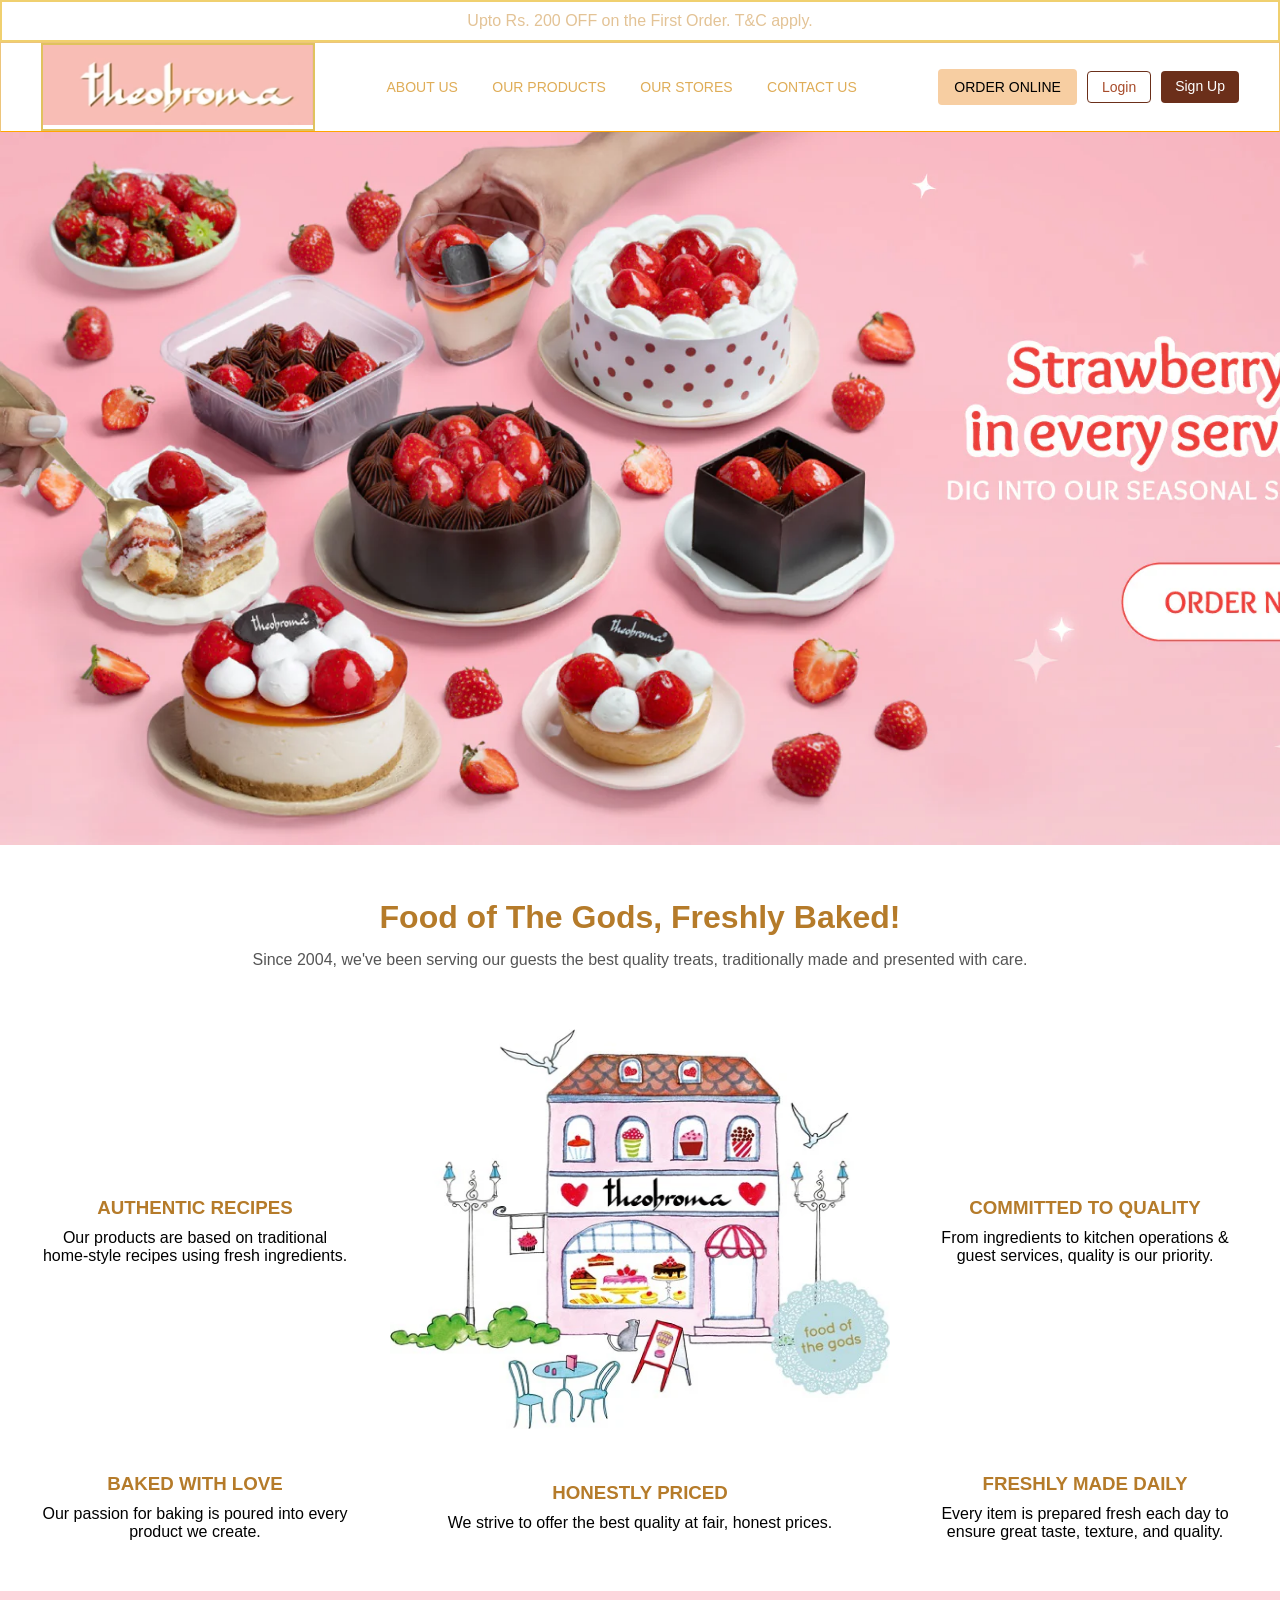
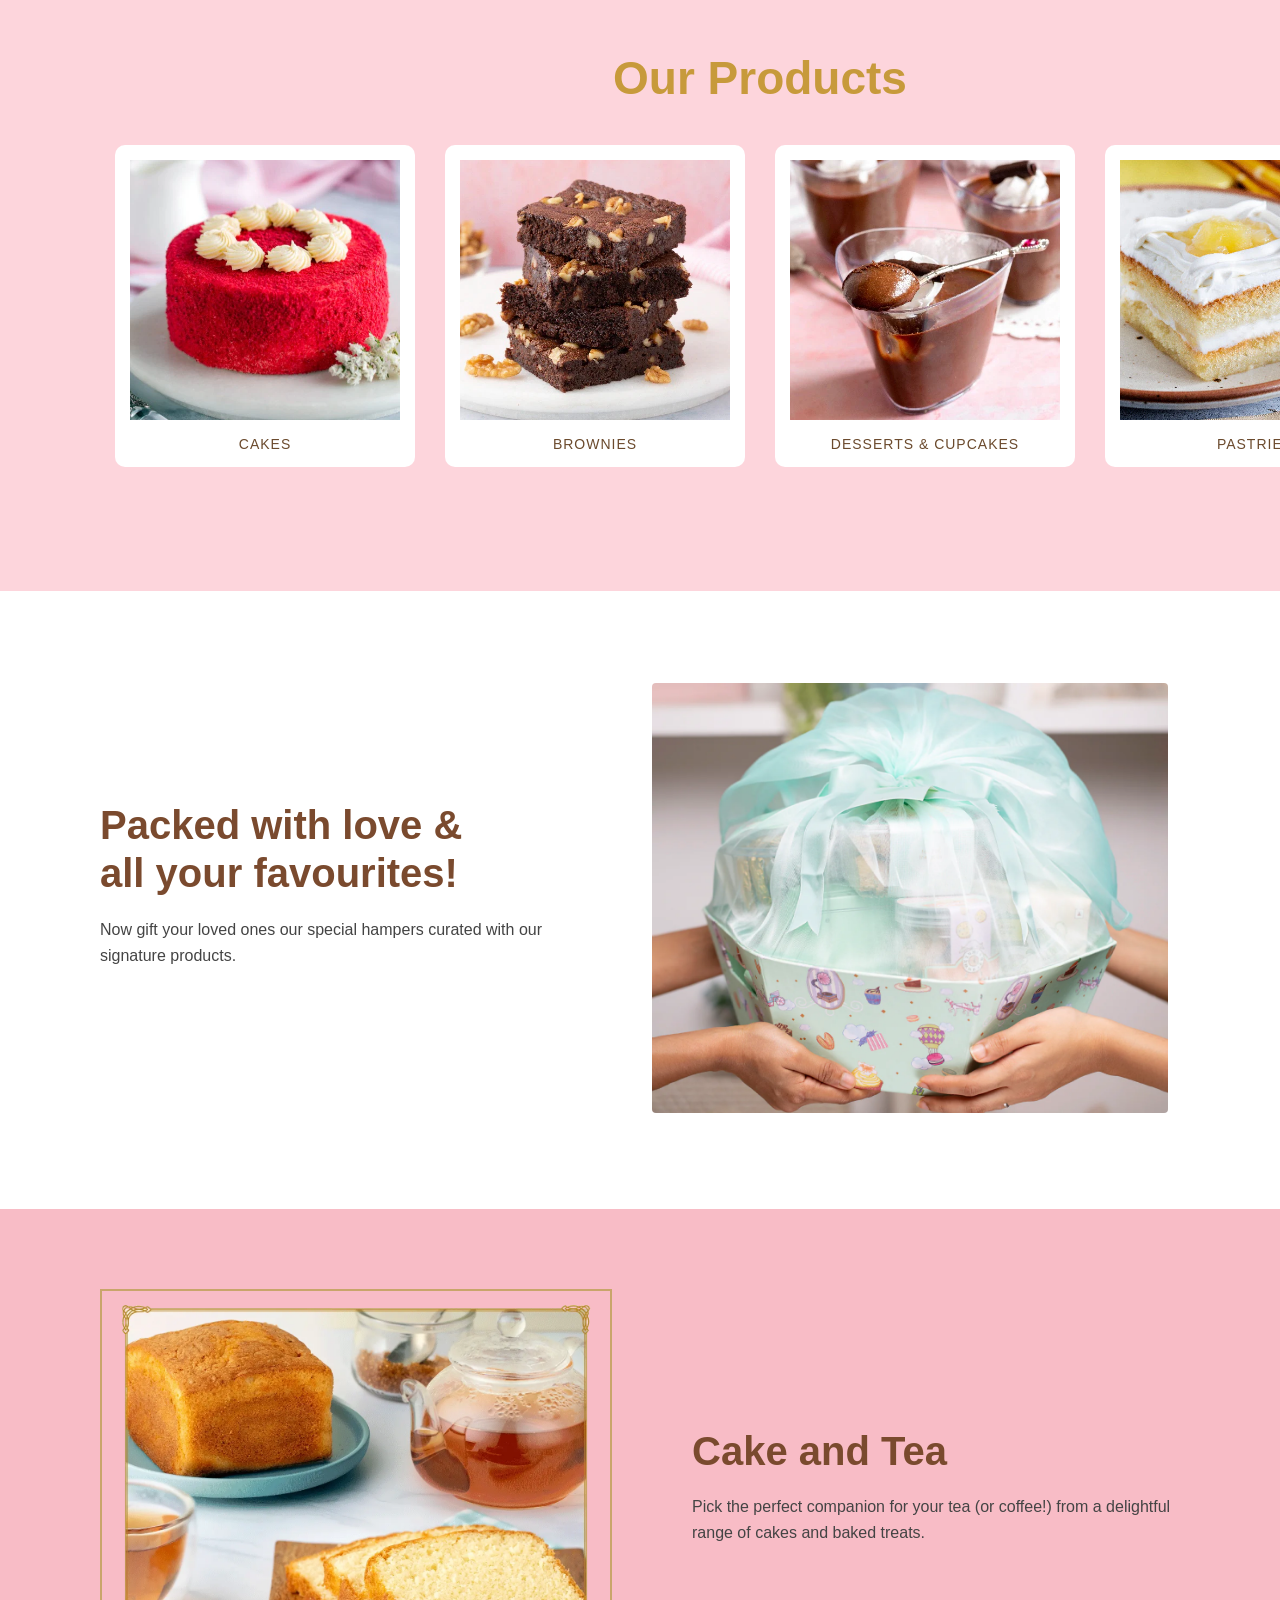
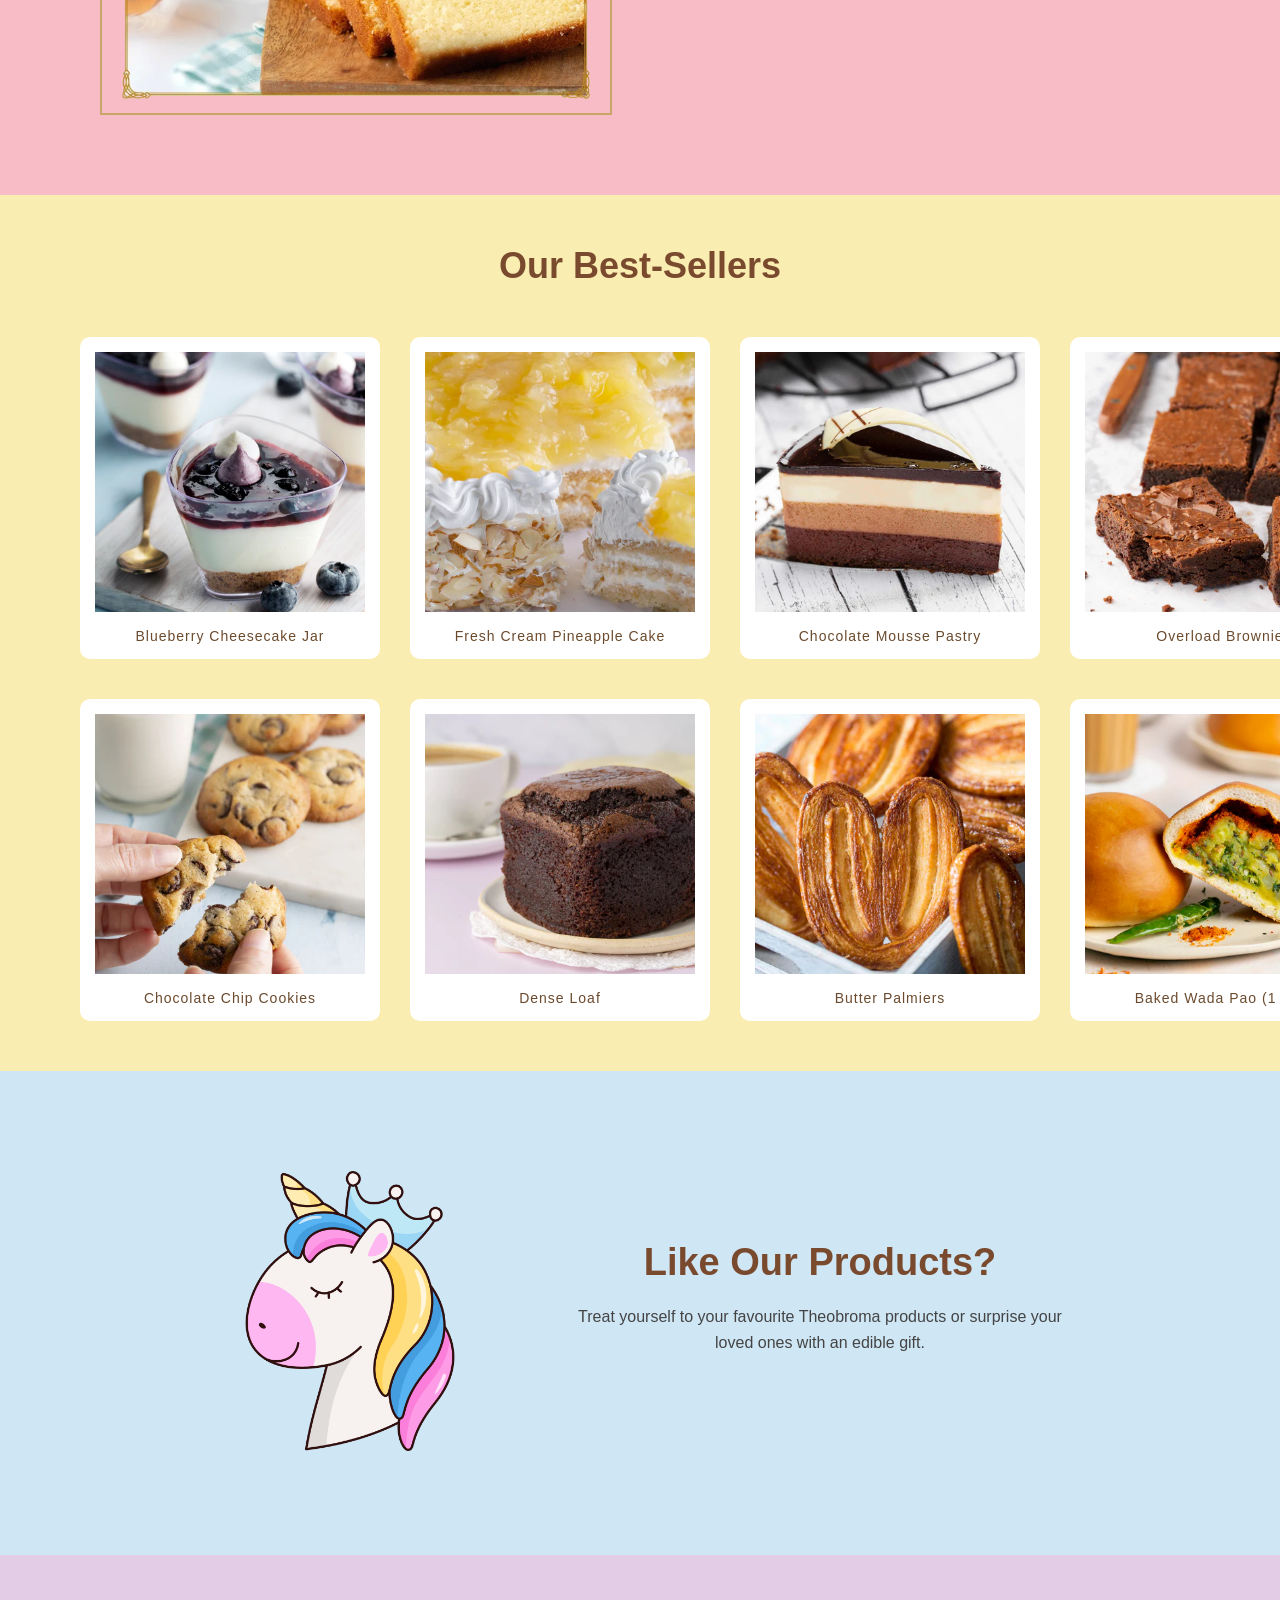
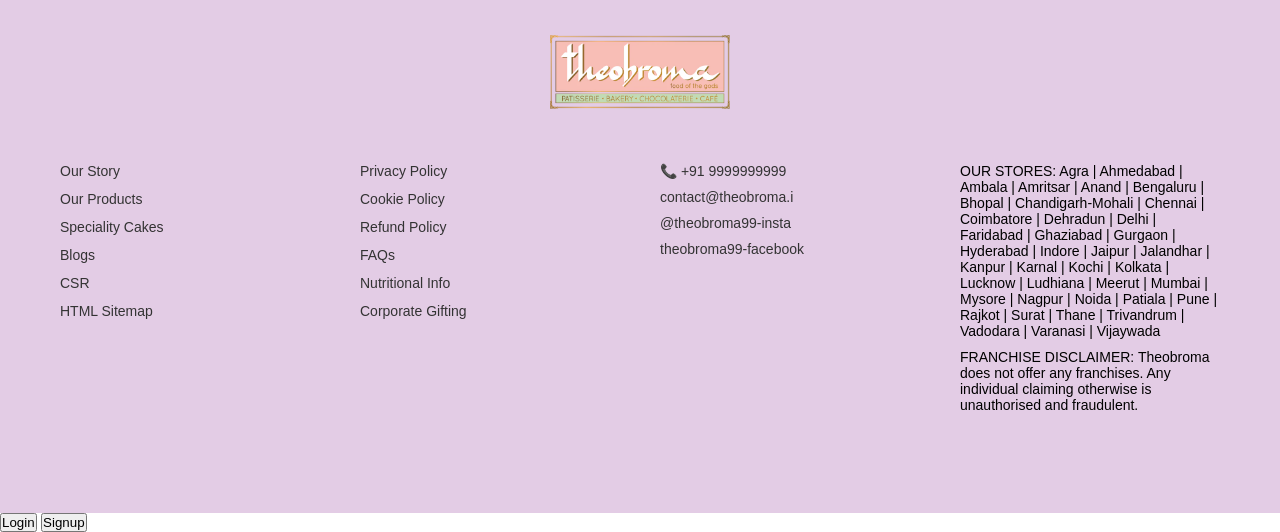
<file: index.html>
<!DOCTYPE html>

<html lang="en">

<head>
    <meta charset="UTF-8">
    <title>Theobroma Clone</title>
    <link rel="stylesheet" href="css/style.css">
    <meta name="viewport" content="width=device-width, initial-scale=1.0">
</head>

<body>


    <div class="top-bar">
        Upto Rs. 200 OFF on the First Order. T&C apply.
    </div>

    <header class="navbar">
        <div class="logo">
            <img src="images/theologo.avif">
        </div>

        <nav>
            <a href="#aboutSection">ABOUT US</a>
            <a href="#myproducts">OUR PRODUCTS</a>
            <a href="#footersection">OUR STORES</a>
            <a href="#footersection">CONTACT US</a>
        </nav>

        <!-- Right side buttons -->
        <div class="nav-actions">
            <button id="orderOnlineBtn">ORDER ONLINE</button>

            <div class="auth-buttons">
                <a href="../html/login.html" class="login-btn">Login</a>
                <a href="../html/signup.html" class="signup-btn">Sign Up</a>
            </div>
        </div>
    </header>


    <section class="main-image">
        <img src="images/pink.jpg" alt="Theobroma Main Banner" width="1521px">
    </section>

    <section id="aboutSection" class="about hidden">

        <h2>Food of The Gods, Freshly Baked!</h2>
        <p class="subtitle">
            Since 2004, we've been serving our guests the best quality treats,
            traditionally made and presented with care.
        </p>

        <div class="about-grid">

            <div class="about-item1">
                <h3>AUTHENTIC RECIPES</h3>
                <p>Our products are based on traditional home-style recipes using fresh ingredients.</p>
            </div>


            <div class="about-image">
                <img src="images/home.jpg" width="945px" height="300px">
            </div>

            <div class="about-item2">
                <h3>COMMITTED TO QUALITY</h3>
                <p>From ingredients to kitchen operations & guest services, quality is our priority.</p>
            </div>


            <div class="about-item3">
                <h3>BAKED WITH LOVE</h3>
                <p>Our passion for baking is poured into every product we create.</p>
            </div>

            <div class="about-item4">
                <h3>HONESTLY PRICED</h3>
                <p>We strive to offer the best quality at fair, honest prices.</p>
            </div>

            <div class="about-item5">
                <h3>FRESHLY MADE DAILY</h3>
                <p>Every item is prepared fresh each day to ensure great taste, texture, and quality.</p>
            </div>
        </div>
    </section>


    <section id="myproducts" class="ourproducts">

        <div class="products">
            <h2>Our Products</h2>

            <div class="product-container">

                <div class="product-card">
                    <img src="images/cakes.jpg" alt="Cakes">
                    <p>CAKES</p>
                </div>

                <div class="product-card">
                    <img src="images/brownies.jpg" alt="Brownies">
                    <p>BROWNIES</p>
                </div>

                <div class="product-card">
                    <img src="images/dessert.jpg" alt="Desserts">
                    <p>DESSERTS & CUPCAKES</p>
                </div>

                <div class="product-card">
                    <img src="images/pastries.jpg" alt="Pastries">
                    <p>PASTRIES</p>
                </div>

            </div>
    </section>

    <section class="gift-section">
        <div class="gift-content">

            <div class="gift-text">
                <h2>Packed with love &<br>all your favourites!</h2>

                <p>
                    Now gift your loved ones our special hampers curated
                    with our signature products.
                </p>

            </div>

            <div class="gift-image">
                <img src="images/blue.jpg" alt="Gift Hamper">
            </div>

        </div>
    </section>
    <section class="cake-tea-section">

        <div class="cake-tea-image">
            <img src="images/TeaCakes.jpg" alt="Cake and Tea">
        </div>

        <div class="cake-tea-content">
            <h2>Cake and Tea</h2>

            <p>
                Pick the perfect companion for your tea (or coffee!)
                from a delightful range of cakes and baked treats.
            </p>
        </div>

    </section>

    <section class="best-sellers-section">

        <h2 class="section-title">Our Best-Sellers</h2>

        <div class="products-grid">

            <div class="product-card">
                <img src="images/blueberry.jpg" alt="Blueberry Cheesecake Jar">
                <p class="product-name">Blueberry Cheesecake Jar</p>
            </div>

            <div class="product-card">
                <img src="images/pine.jpg" alt="Fresh Cream Pineapple Cake">
                <p class="product-name">Fresh Cream Pineapple Cake</p>
            </div>

            <div class="product-card">
                <img src="images/chocoholic.jpg" alt="Chocolate Mousse Pastry">
                <p class="product-name">Chocolate Mousse Pastry</p>
            </div>

            <div class="product-card">
                <img src="images/brown.jpg" alt="Overload Brownie">
                <p class="product-name">Overload Brownie</p>
            </div>

            <div class="product-card">
                <img src="images/chocochip.jpg" alt="Chocolate Chip Cookies">
                <p class="product-name">Chocolate Chip Cookies</p>
            </div>

            <div class="product-card">
                <img src="images/loaf.jpg" alt="Dense Loaf">
                <p class="product-name">Dense Loaf</p>
            </div>

            <div class="product-card">
                <img src="images/palmeir.jpg" alt="Butter Palmiers">
                <p class="product-name">Butter Palmiers</p>
            </div>

            <div class="product-card">
                <img src="images/wada.jpg" alt="Baked Wada Pao">
                <p class="product-name">Baked Wada Pao (1 Pc)</p>
            </div>

        </div>
    </section>

    <section class="cta-section">
        <div class="cta-image">
            <img src="images/unicorn.jpg" alt="Theobroma Illustration">
        </div>

        <div class="cta-content">
            <h2 class="cta-title">Like Our Products?</h2>

            <p class="cta-text">
                Treat yourself to your favourite Theobroma products or surprise your loved ones with an edible gift.
            </p>

        </div>

    </section>

    <section id="footersection">
        <footer id="footersection" class="footer-section">


            <div class="footer-logo">
                <img src="images/footlogo.jpg" alt="Theobroma Logo">
            </div>

            <div class="footer-links">

                <div class="footer-column stores">
                    <a href="#">Our Story</a>
                    <a href="#">Our Products</a>
                    <a href="#">Speciality Cakes</a>
                    <a href="#">Blogs</a>
                    <a href="#">CSR</a>
                    <a href="#">HTML Sitemap</a>
                </div>

                <div class="footer-column">
                    <a href="#">Privacy Policy</a>
                    <a href="#">Cookie Policy</a>
                    <a href="#">Refund Policy</a>
                    <a href="#">FAQs</a>
                    <a href="#">Nutritional Info</a>
                    <a href="#">Corporate Gifting</a>
                </div>

                <div class="footer-column contact-column">
                    <div class="contact-row">
                        <span class="contact-item">
                            <div>
                                <p>📞 +91 9999999999</p>
                                <p>contact@theobroma.i</p>
                                <p>@theobroma99-insta</p>
                                <p>theobroma99-facebook</p>

                                <div class="social-icons">
                                    <a href="/"></a>
                                    <a href="/"></a>
                                </div>
                            </div>
                        </span>
                    </div>

                </div>

                <div class="footer-column">
                    <p class="stores">
                        OUR STORES: Agra | Ahmedabad | Ambala | Amritsar | Anand | Bengaluru | Bhopal |
                        Chandigarh-Mohali | Chennai | Coimbatore | Dehradun | Delhi | Faridabad |
                        Ghaziabad | Gurgaon | Hyderabad | Indore | Jaipur | Jalandhar | Kanpur |
                        Karnal | Kochi | Kolkata | Lucknow | Ludhiana | Meerut | Mumbai | Mysore |
                        Nagpur | Noida | Patiala | Pune | Rajkot | Surat | Thane | Trivandrum |
                        Vadodara | Varanasi | Vijaywada
                    </p>

                    <p class="disclaimer">
                        FRANCHISE DISCLAIMER: Theobroma does not offer any franchises.
                        Any individual claiming otherwise is unauthorised and fraudulent.
                    </p>
                </div>

        </footer>
    </section>

    <script src="js/script.js"></script>

    <a href="html/login.html" id="loginBtn">
  <button>Login</button>
</a>

<a href="html/signup.html" id="signupBtn">
  <button>Signup</button>
</a>

<button id="logoutBtn" >Logout</button>

<script src="js/auth.js"></script>

<script>
document.addEventListener("DOMContentLoaded", function () {

  const loginBtn = document.getElementById("loginBtn");
  const signupBtn = document.getElementById("signupBtn");
  const logoutBtn = document.getElementById("logoutBtn");

  const loggedInUser = localStorage.getItem("loggedInUser");

  if (loggedInUser) {
    loginBtn.style.display = "none";
    signupBtn.style.display = "none";
    logoutBtn.style.display = "inline-block";
  } else {
    loginBtn.style.display = "inline-block";
    signupBtn.style.display = "inline-block";
    logoutBtn.style.display = "none";
  }

  logoutBtn.addEventListener("click", function () {
    localStorage.removeItem("loggedInUser");
    window.location.reload();
  });

});
</script>


</body>

</html>
</file>
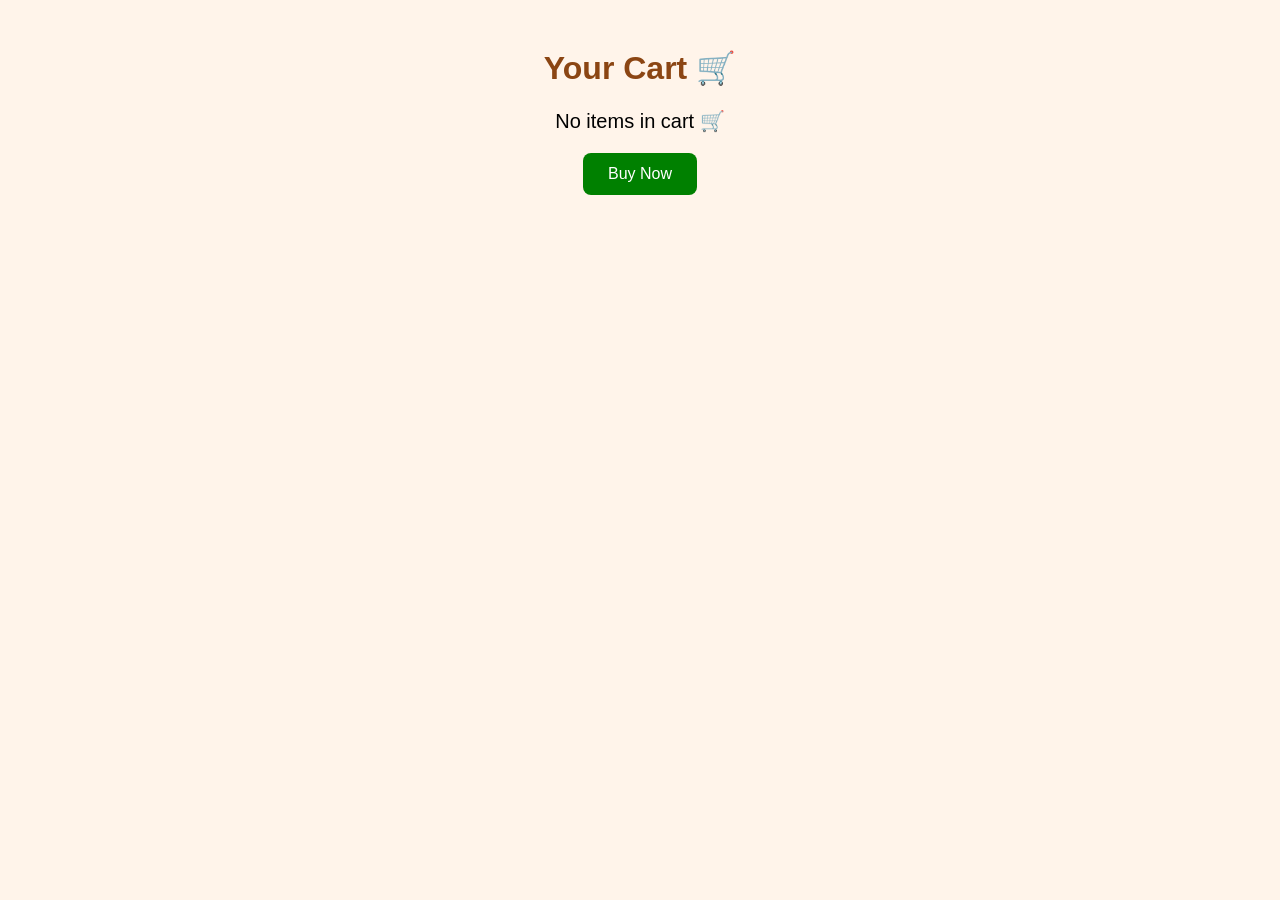
<file: html/cart.html>
<!DOCTYPE html>
<html lang="en">
<head>
  <meta charset="UTF-8">
  <title>Your Cart</title>
  <link rel="stylesheet" href="../css/cart.css">
</head>
<body>

  <h1>Your Cart 🛒</h1>

  <div id="cart-container"></div>

  <h2 id="total"></h2>

  <div class="actions">
  <button onclick="goToCheckout()">Buy Now</button>
</div>

<div id="cartMessage" class="cart-message"></div>

  <script src="../js/cart.js"></script>
</body>
</html>
</file>
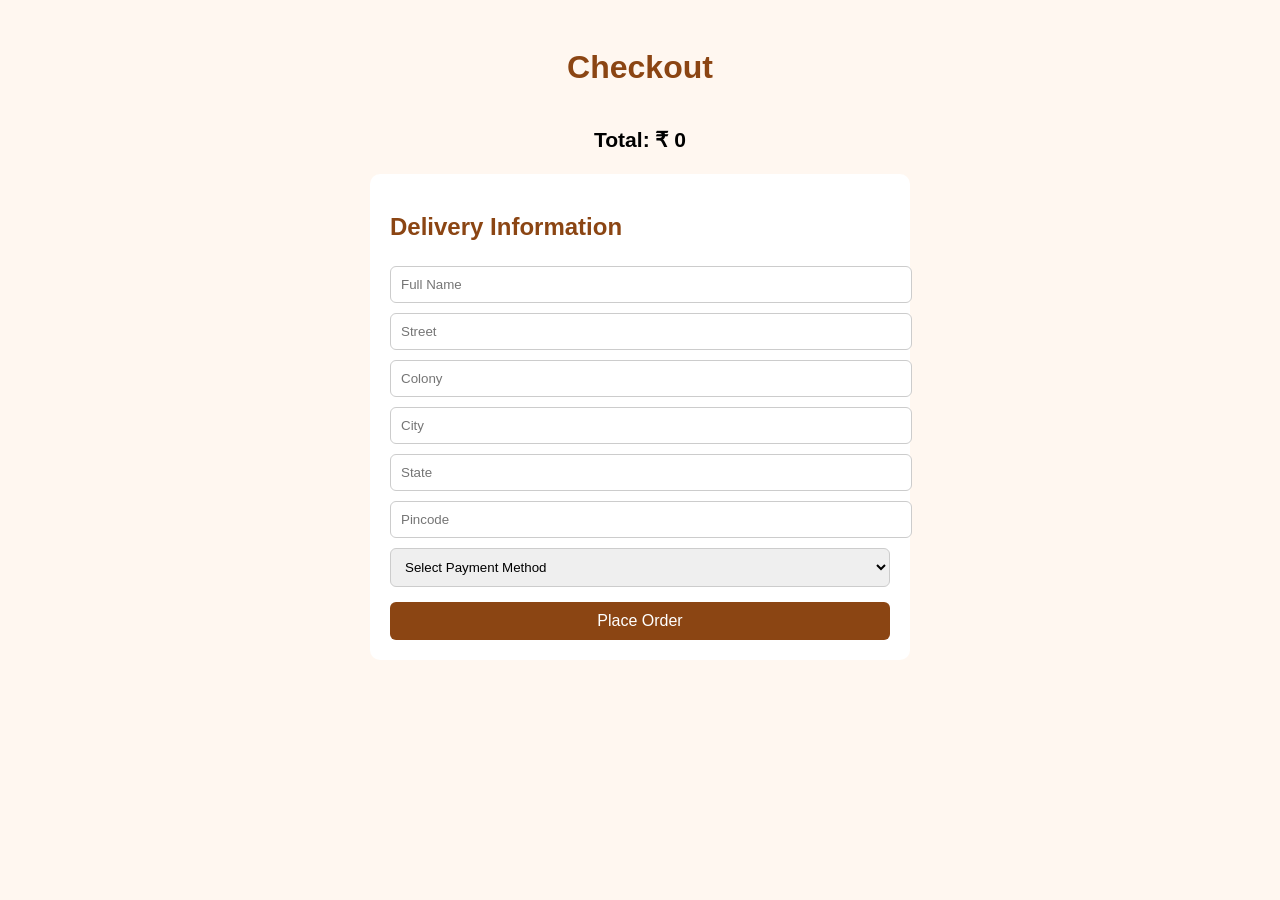
<file: html/checkout.html>
<!DOCTYPE html>
<html lang="en">
<head>
  <meta charset="UTF-8">
  <meta name="viewport" content="width=device-width, initial-scale=1.0">
  <title>Checkout</title>
  <link rel="stylesheet" href="../css/checkout.css">
</head>
<body>

  <h1>Checkout</h1>

  <!-- Products in checkout -->
  <div id="checkout-items"></div>

  <!-- Total Price -->
  <div class="summary">
    <h3>Total: ₹ <span id="total">0</span></h3>
  </div>

  <!-- Delivery Form -->
  <form id="checkoutForm">
    <h2>Delivery Information</h2>
    <input type="text" id="name" placeholder="Full Name" required>
    <input type="text" id="street" placeholder="Street" required>
    <input type="text" id="colony" placeholder="Colony" required>
    <input type="text" id="city" placeholder="City" required>
    <input type="text" id="state" placeholder="State" required>
    <input type="text" id="pincode" placeholder="Pincode" required>

    <select id="payment" required>
      <option value="">Select Payment Method</option>
      <option value="COD">Cash on Delivery</option>
    </select>

    <button type="submit">Place Order</button>
  </form>

  <!-- Confirmation Message -->
  <div id="confirmation"></div>

  <script src="../js/checkout.js"></script>
</body>
</html>
</file>
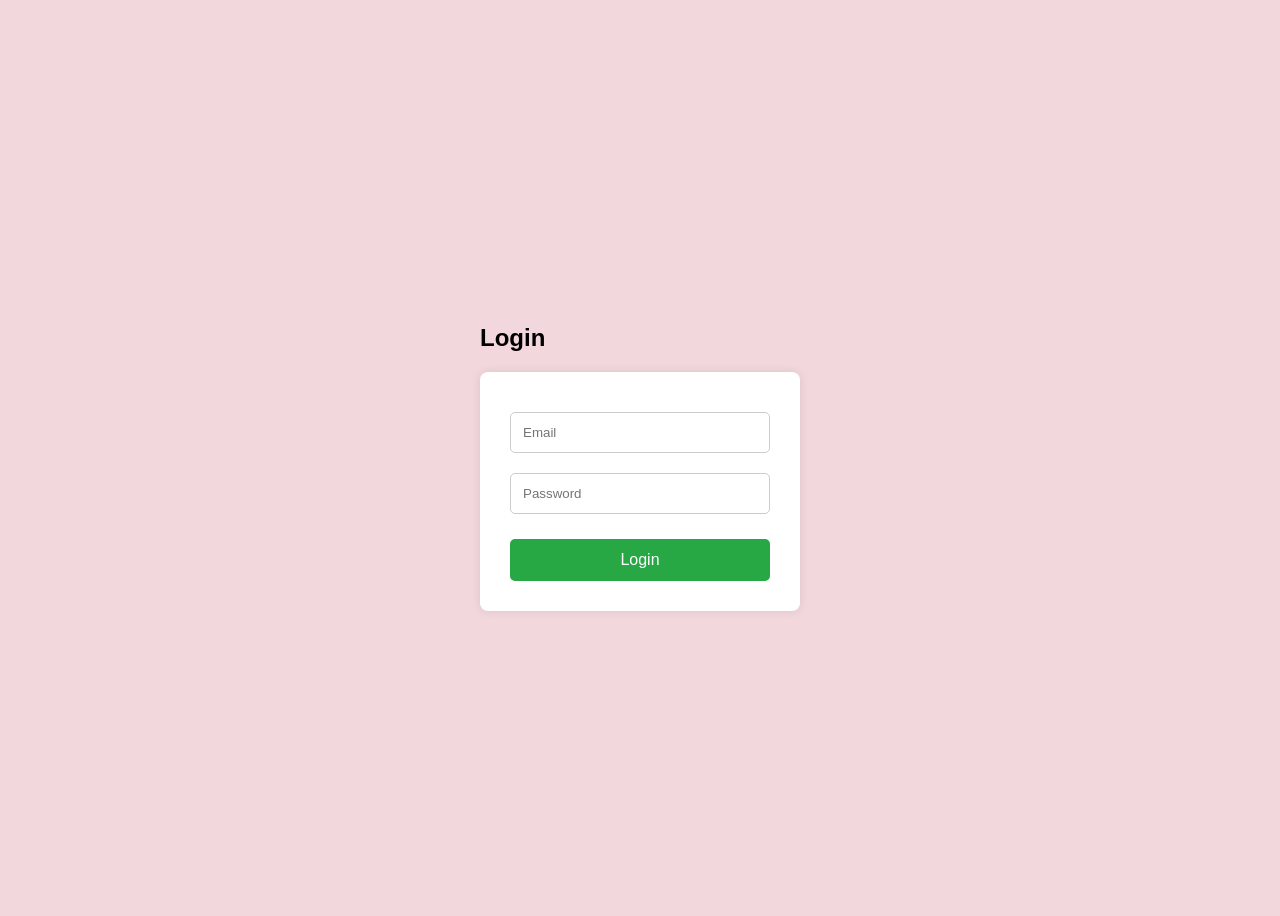
<file: html/login.html>
<!DOCTYPE html>
<html>
<head>
  <title>Login</title>
  <link rel="stylesheet" href="../css/auth.css">
</head>
<body>
<header>
<h2>Login</h2>


<form id="loginForm">
  <input type="email" id="loginEmail" placeholder="Email">
  <input type="password" id="loginPassword" placeholder="Password">
  <button type="submit">Login</button>
</form>

</header>
<p id="loginMsg"></p>

<script src="../js/auth.js"></script>
</body>
</html>
</file>
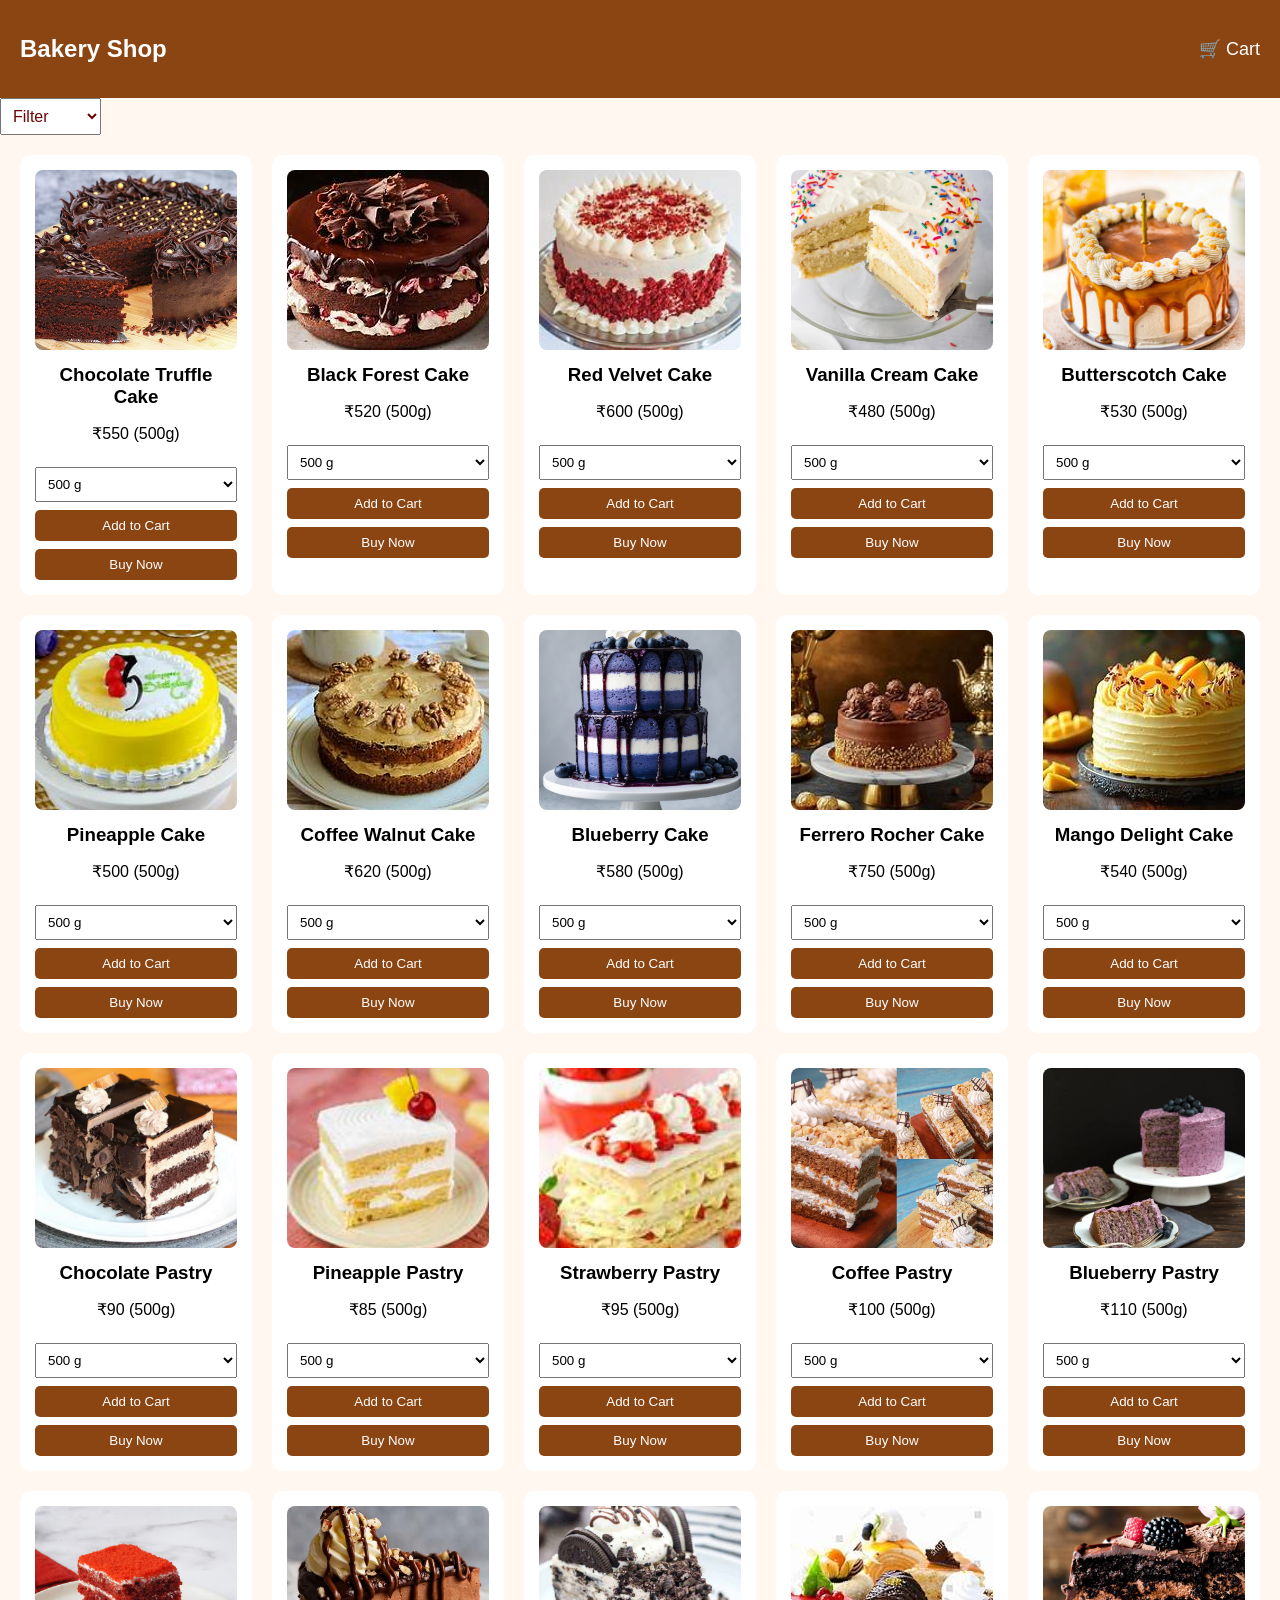
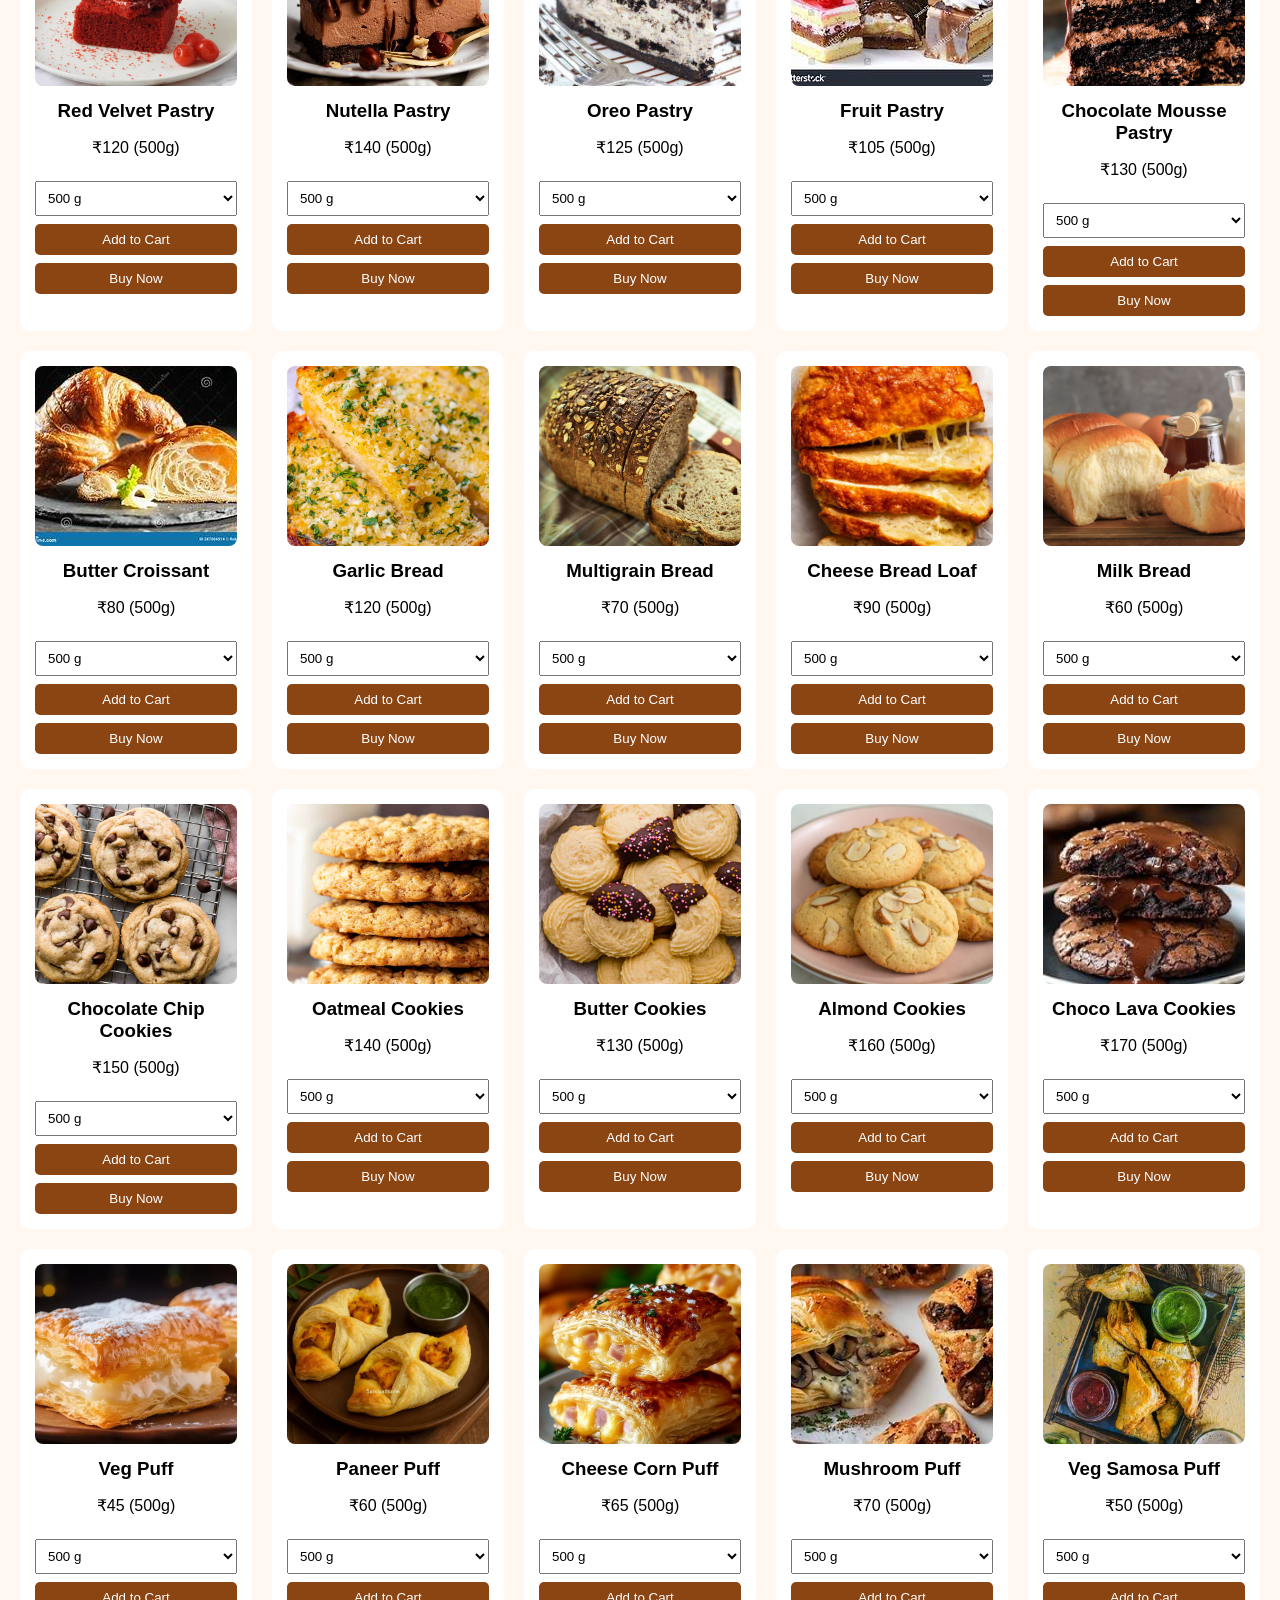
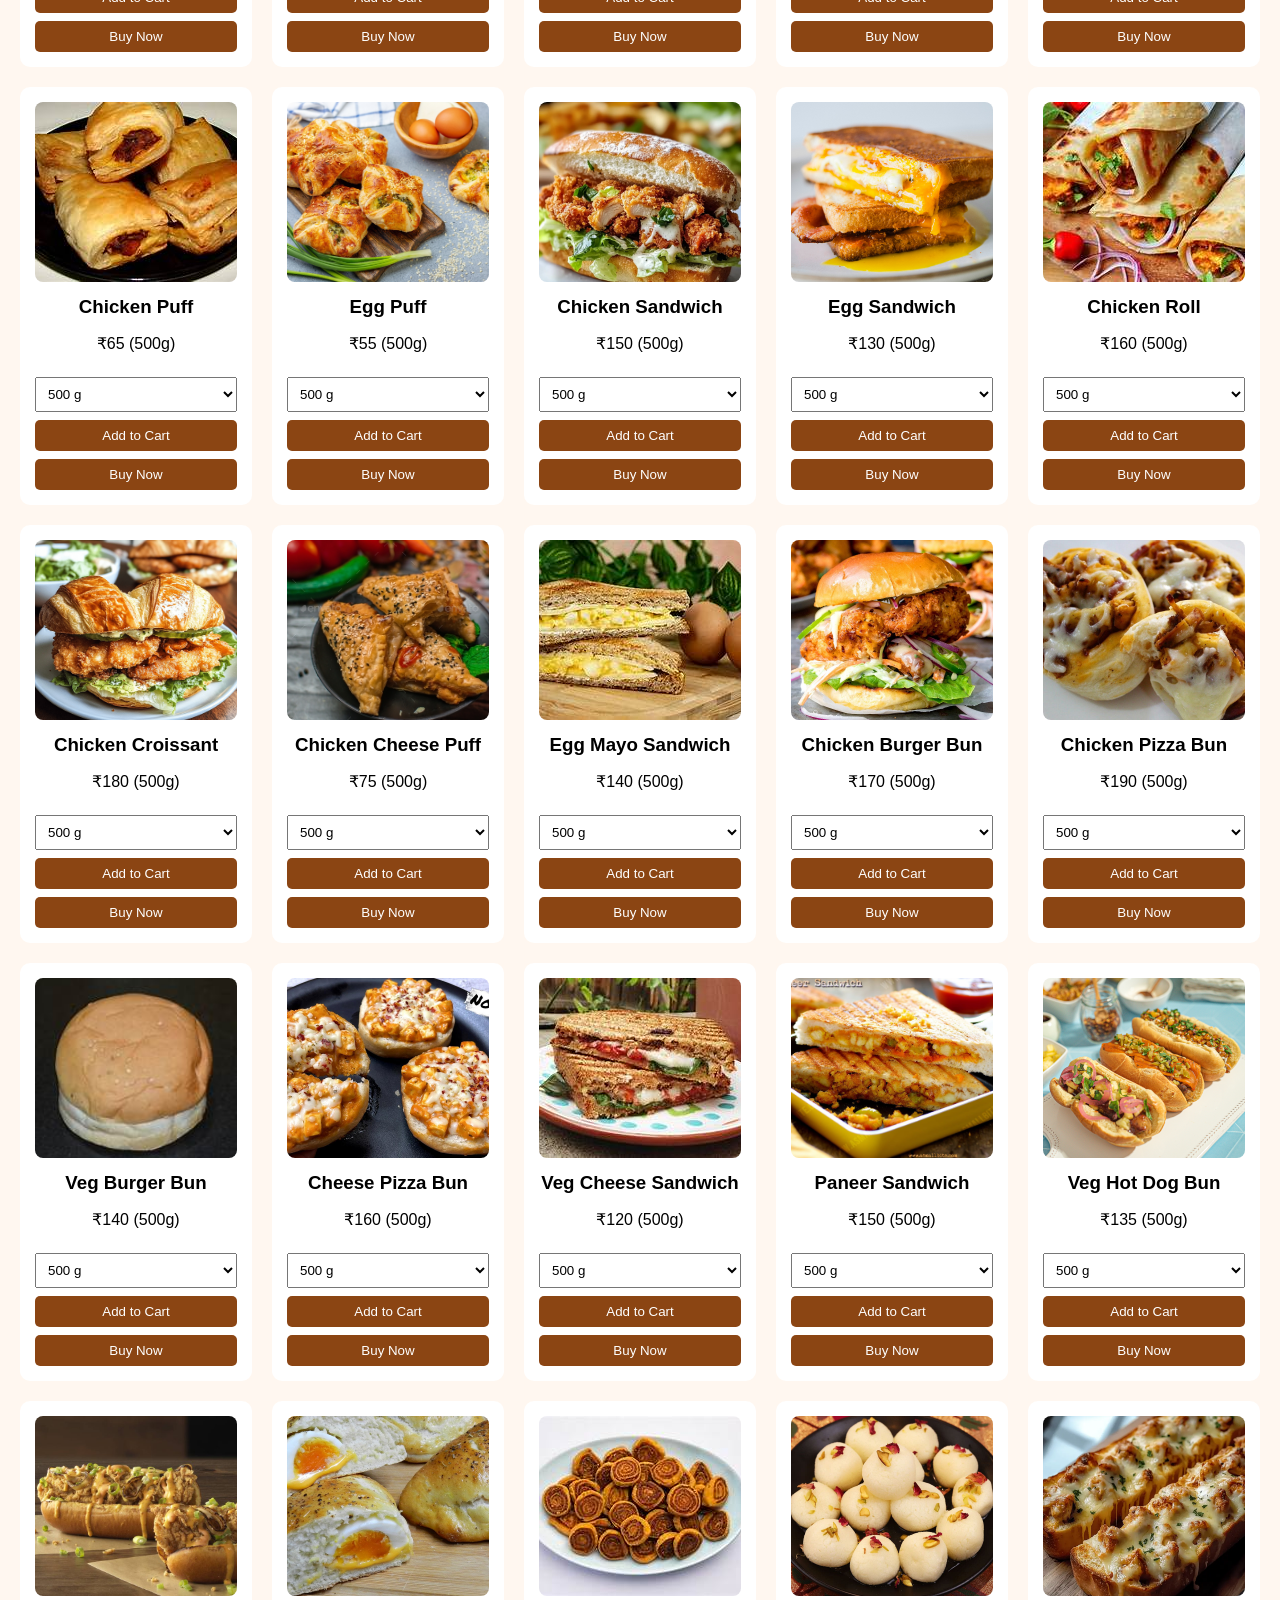
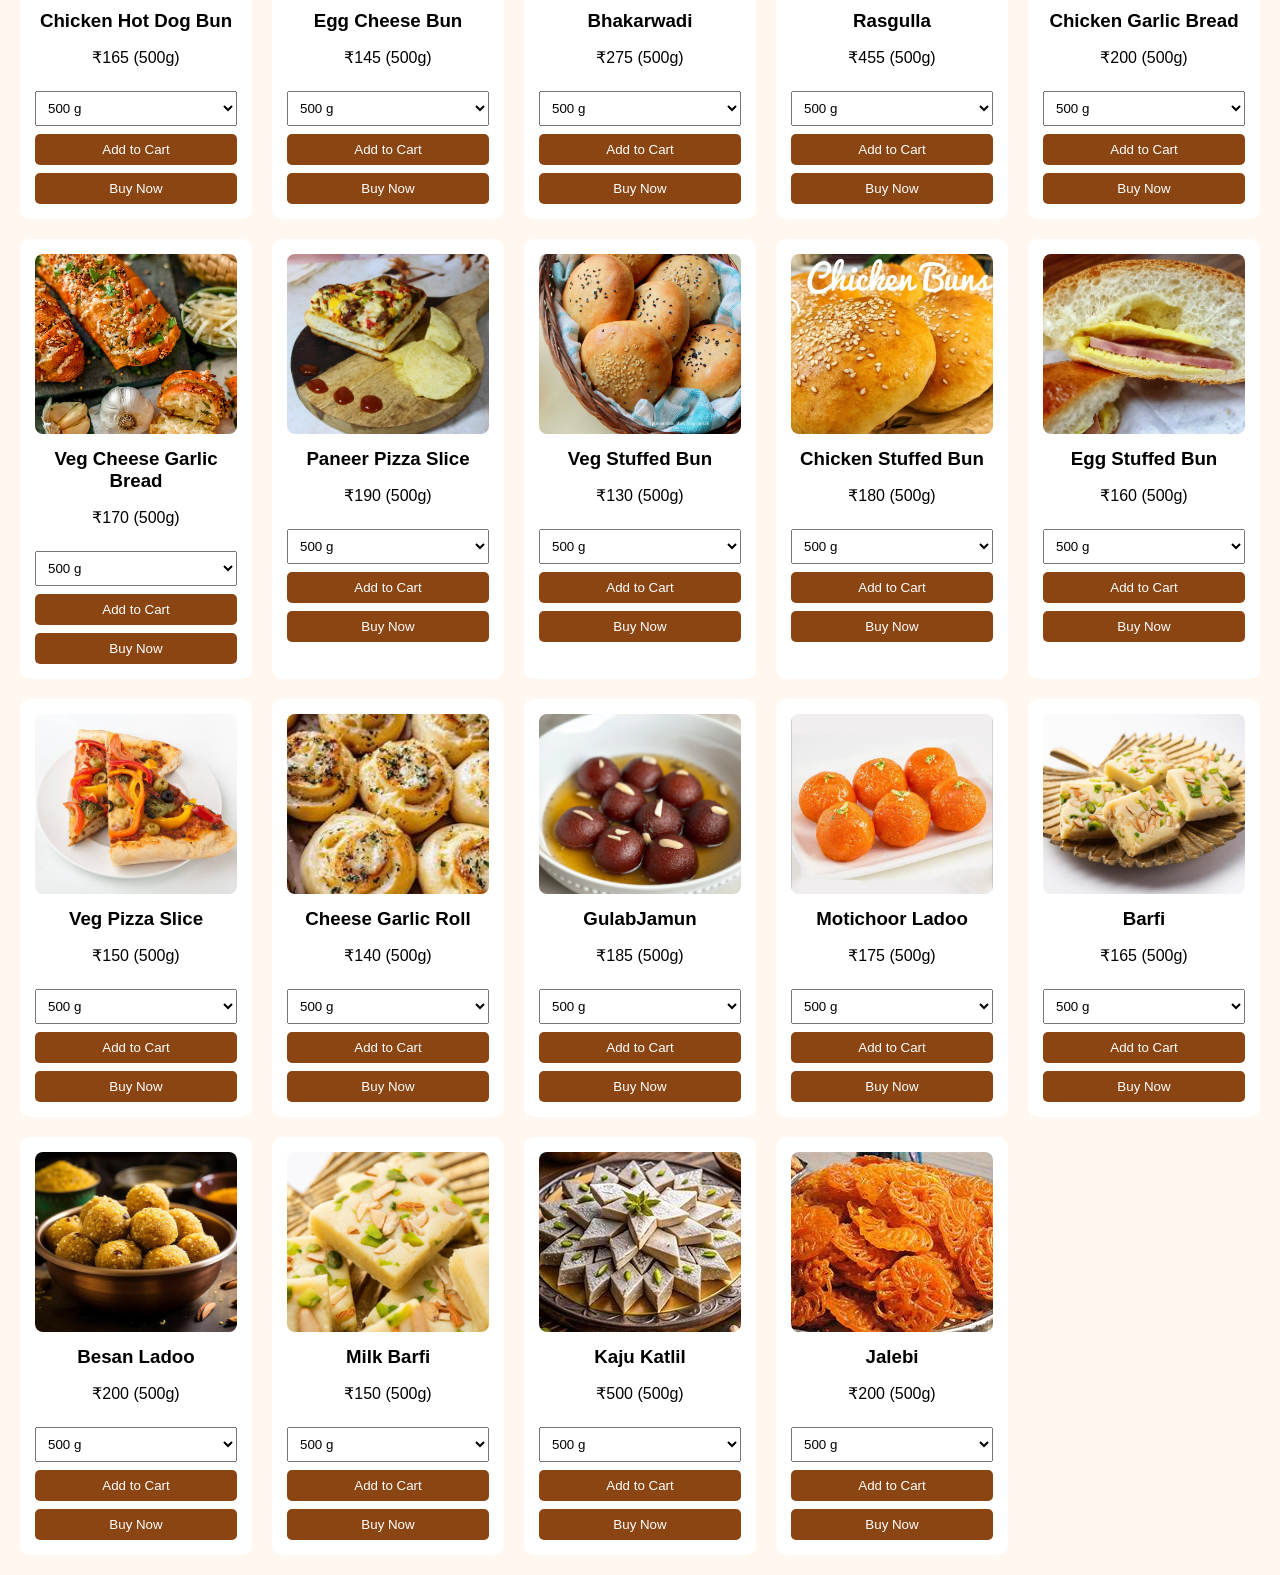
<file: html/products.html>
<!DOCTYPE html>
<html lang="en">

<head>
  <meta charset="UTF-8">
  <title>Bakery Products</title>
  <link rel="stylesheet" href="../css/products.css">
</head>

<body>

  <nav>
    <h2>Bakery Shop</h2>
    <a href="../html/cart.html">🛒 Cart</a>
  </nav>

  <select id="filter">
    <option value="all">Filter</option>
    <option value="veg">Veg</option>
    <option value="nonveg">Non-Veg</option>
  </select>

  <div id="products-container"></div>

  <div id="toast">Item added to cart 🛒</div>

  <!-- JS MUST BE AT BOTTOM -->
  <script src="../js/products.js"></script>

</body>

</html>
</file>
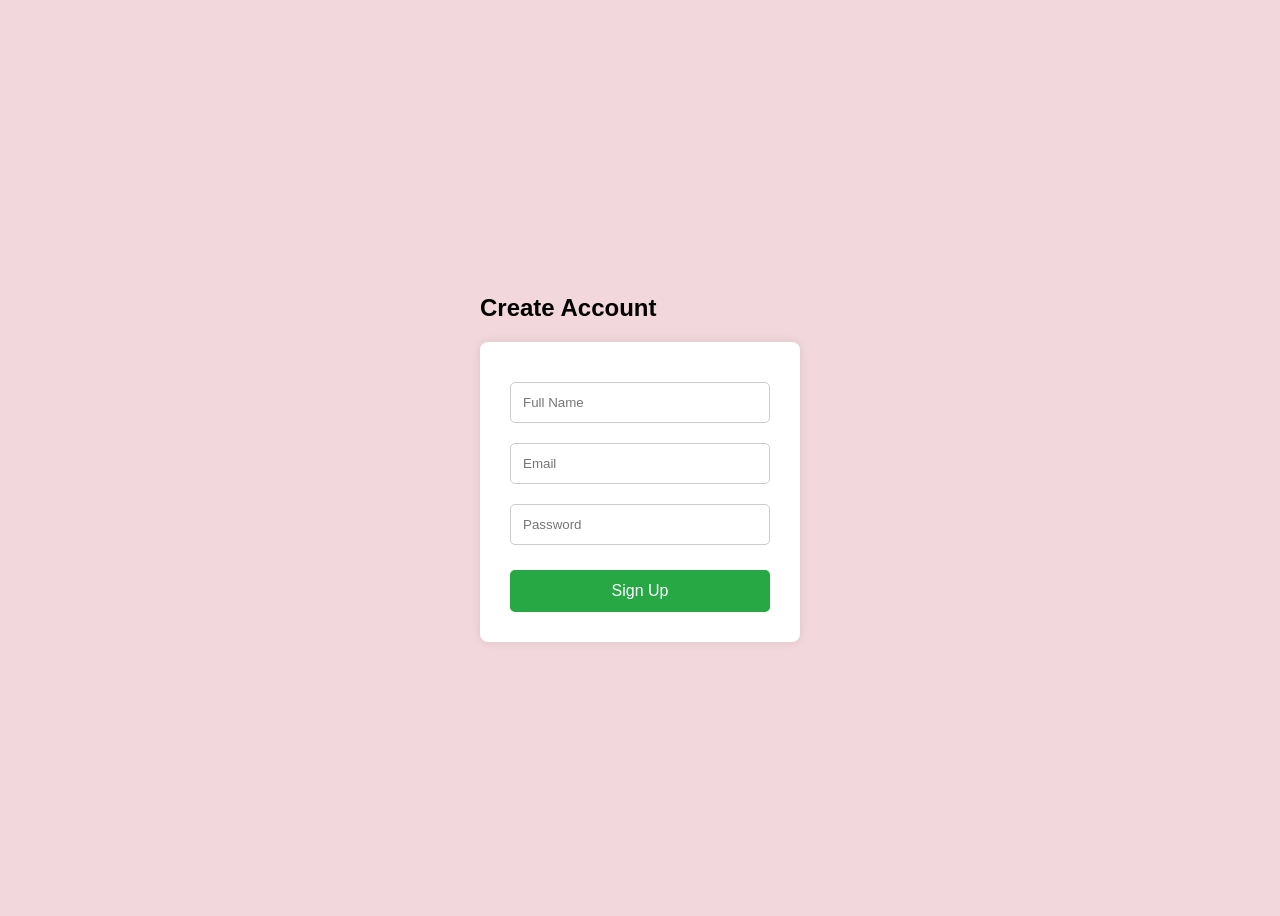
<file: html/signup.html>
<!DOCTYPE html>
<html>

<head>
    <title>Sign Up</title>
    <link rel="stylesheet" href="../css/auth.css">
</head>

<body>
<header>

    <h2>Create Account</h2>

    <form id="signupForm">
        <input type="text" id="name" placeholder="Full Name">
        <input type="email" id="email" placeholder="Email">
        <input type="password" id="password" placeholder="Password">
        <button type="submit">Sign Up</button>
    </form>
    
</header>
    <p id="signupMsg"></p>

    <script src="../js/auth.js"></script>
</body>

</html>
</file>
<file: css/style.css>
* {
    margin: 0;
    padding: 0;
    box-sizing: border-box;
    font-family: 'Segoe UI', sans-serif;
}

.top-bar {
    text-align: center;
    padding: 10px;
    color: #e3c396;
    border-bottom: 1px solid #eee;
    border: 2px solid rgb(240, 208, 111);
}

.navbar {
    display: flex;
    justify-content: space-between;
    align-items: center;
    padding: 0px 40px;
    border: 1px solid rgb(237, 197, 122);
    position: sticky;
    top: 0;
    z-index: 1000;
    display: flex;
    justify-content: space-between;
    align-items: center;
    border-bottom: 1px solid orange;
    background-color: white;

}

.logo {
    border: 2px solid rgb(224, 194, 94);
}

.logo img {
    height: 55px;
    width: 270px;
    height: 80px;
}

.auth-buttons {
    gap: 10px;
}

.auth-buttons .login-btn {
    padding: 7px 14px;
    border: 1px solid #6b2f1a;
    color: #a74b2a;
    text-decoration: none;
    background-color: #6b2f1a;
    border-radius: 4px;
    font-size: 14px;
    background-color: transparent;
}


.auth-buttons .signup-btn {
    padding: 7px 14px;
    background-color: #6b2f1a;
    color: #fff;
    text-decoration: none;
    border-radius: 4px;
    font-size: 14px;
    border: none;
}

.auth-buttons .login-btn:hover {
    background-color: #f2b091;
}

.auth-buttons .signup-btn:hover {
    opacity: 0.9;
}


nav a {
    margin: 0 15px;
    text-decoration: none;
    color: #dfad58;
    font-size: 14px;
}

.nav-actions button {
    margin-left: 10px;
    padding: 5px 12px;
    border-radius: 25px;
    border: 1px solid #b57b2a;
    background: transparent;
    cursor: pointer;
    border-radius: 40px;
}

.nav-action{
    padding: 30px;
}

.hero {
    height: 85vh;
    background: url("images/hero.jpg") no-repeat center/cover;
    display: flex;
    align-items: center;
    justify-content: flex-end;
    padding-right: 80px;
}

.hero-content {
    color: white;
    max-width: 420px;
}

.hero-content h1 {
    font-size: 48px;
}

.hero-btn {
    margin-top: 20px;
    padding: 12px 30px;
    border-radius: 30px;
    border: none;
    font-weight: bold;
}

.full-image img {
    width: 100%;
    height: auto;
    display: block;
}

.about {
    padding: 50px 40px;
    text-align: center;
}

.about h2 {
    color: #b57b2a;
    font-size: 32px;
}

.subtitle {
    color: #555;
    margin: 15px 0 60px;
}

.modal {
    display: none;
    position: fixed;
    z-index: 1000;
    left: 0;
    top: 0;
    width: 100%;
    height: 100%;
    background-color: rgba(0, 0, 0, 0.6);
}

.modal-content {
    background-color: #fff;
    margin: 8% auto;
    padding: 30px;
    border-radius: 10px;
    width: 90%;
    max-width: 400px;
    text-align: center;
}

.modal-content input {
    width: 100%;
    padding: 10px;
    margin: 10px 0;
    border-radius: 6px;
    border: 1px solid #ccc;
}

.modal-content button {
    width: 100%;
    padding: 10px;
    margin-top: 10px;
    background: #8b4513;
    color: white;
    border: none;
    border-radius: 6px;
    cursor: pointer;
}

.close {
    color: #aaa;
    float: right;
    font-size: 28px;
    font-weight: bold;
    cursor: pointer;
}

.close:hover {
    color: #000;
}

.switch {
    color: #8b4513;
    cursor: pointer;
    font-weight: bold;
}


.about-grid {
    display: grid;
    grid-template-columns: 1fr 1fr 1fr;
    grid-template-rows: auto auto;
    gap: 40px;
    align-items: center;
}

.about-image img {
    width: 500px;
    height: 400px;
}

.about-grid h3 {
    color: #b57b2a;
    margin-bottom: 10px;
}

.hidden {
    opacity: 0;
    transform: translateY(60px);
}

.show {
    opacity: 1;
    transform: translateY(0);
    transition: all 1s ease;
}


.ourproducts {
    width: 1520px;
    height: 600px;
    background-color: rgb(253, 213, 220);
    padding: 00px;
}

.products {
    padding: 60px 80px;
    text-align: center;
}

.products h2 {
    font-size: 46px;
    margin-bottom: 40px;
    color: #c79a3b;
    text-decoration: double;
}

.product-container {
    display: flex;
    gap: 30px;
    justify-content: center;
    flex-wrap: wrap;
}

.product-card {
    background: #fff;
    width: 300px;
    padding: 15px;
    cursor: pointer;
    transition: transform 0.3s ease, box-shadow 0.3s ease;
}

.product-card img {
    width: 100%;
    height: 280px;
    object-fit: cover;
}

.product-card p {
    margin-top: 12px;
    font-size: 14px;
    letter-spacing: 1px;
    color: #6b4a2d;
}

.product-card:hover {
    transform: translateY(-8px);
    box-shadow: 0 12px 25px rgba(0, 0, 0, 0.15);
}

.gift-section {
    padding: 80px 100px;
}

.gift-content {
    display: flex;
    align-items: center;
    justify-content: space-between;
    gap: 60px;
}

.gift-text {
    max-width: 45%;
}

.gift-text h2 {
    font-size: 40px;
    color: #7a4a2e;
    margin-bottom: 20px;
    line-height: 1.2;
}

.gift-text p {
    font-size: 16px;
    color: #444;
    margin-bottom: 30px;
    line-height: 1.6;
}

.gift-text button {
    padding: 12px 30px;
    border-radius: 25px;
    border: none;
    background-color: #b7d6c5;
    color: #2f4f4f;
    font-size: 14px;
    letter-spacing: 1px;
    cursor: pointer;
    transition: all 0.3s ease;
}

.gift-text button:hover {
    background-color: #9fc4b0;
}

.gift-image {
    max-width: 50%;
    padding: 12px;
}

.gift-image img {
    width: 100%;
    height: auto;
    border-radius: 4px;
}

@media (max-width: 900px) {
    .gift-content {
        flex-direction: column;
    }

    .gift-text,
    .gift-image {
        max-width: 100%;
    }

    .gift-text h2 {
        font-size: 32px;
    }
}

.cake-tea-section {
    padding: 80px 100px;
    display: flex;
    align-items: center;
    gap: 80px;
    background-color: rgb(248, 188, 198);
    ;
}

.cake-tea-image {
    flex: 1;
    border: 2px solid #c9a56a;
    padding: 10px;
}

.cake-tea-image img {
    width: 100%;
    height: auto;
    display: block;
}

.cake-tea-content {
    flex: 1;
}

.cake-tea-content h2 {
    font-size: 40px;
    color: #7a4a2e;
    margin-bottom: 20px;
}

.cake-tea-content p {
    font-size: 16px;
    color: #444;
    margin-bottom: 30px;
    line-height: 1.6;
}

.cake-tea-content button {
    padding: 12px 30px;
    border-radius: 25px;
    border: none;
    background-color: #b7d6c5;
    color: #2f4f4f;
    font-size: 14px;
    letter-spacing: 1px;
    cursor: pointer;
    transition: 0.3s;
}

.cake-tea-content button:hover {
    background-color: #9fc4b0;
}

.best-sellers-section {
    padding: 50px 80px;
    background-color: rgb(250, 237, 177);
}

.best-sellers-section h2 {
    text-align: center;
}

.section-title {
    font-size: 36px;
    color: #7a4a2e;
    margin-bottom: 50px;
}

.products-grid {
    display: grid;
    grid-template-columns: repeat(4, 1fr);
    gap: 40px 30px;
}

.product-card {
    cursor: pointer;
}

.product-card img {
    width: 100%;
    height: 260px;
    object-fit: cover;
}

.product-name {
    margin-top: 12px;
    font-size: 15px;
    color: #7a4a2e;
    letter-spacing: 0.5px;
    font-size: 24px;
    text-align: center;
}


.product-card:hover img {
    transform: scale(1.03);
    transition: 0.3s ease;
}


@media (max-width: 900px) {
    .products-grid {
        grid-template-columns: repeat(2, 1fr);
    }
}

@media (max-width: 600px) {
    .products-grid {
        grid-template-columns: 1fr;
    }

    .best-sellers-section {
        padding: 50px 30px;
    }
}

.cta-image img {
    width: 280px;
}


.cta-section {
    display: flex;
    align-items: center;
    justify-content: center;
    gap: 80px;
    padding: 100px 80px;
    background-color: #cfe6f5;
}

.cta-content {
    max-width: 500px;
    text-align: center;
    justify-content: center;
}

.cta-title {
    font-size: 38px;
    color: #7a4a2e;
    margin-bottom: 20px;
}

.cta-text {
    font-size: 16px;
    color: #444;
    line-height: 1.6;
    margin-bottom: 30px;
}

.cta-button {
    display: inline-block;
    padding: 14px 28px;
    background-color: #e6b8a2;
    color: #7a4a2e;
    text-decoration: none;
    border-radius: 30px;
    font-size: 14px;
    letter-spacing: 1px;
    transition: 0.3s ease;
}

.cta-button:hover {
    background-color: #d9a48c;
}

.footer-section {
    background-color: #e3cce5;
    padding: 80px 60px 40px;
    font-family: Arial, sans-serif;
}

.footer-logo {
    text-align: center;
    margin-bottom: 50px;
}

.footer-logo img {
    width: 180px;
}

.footer-links {
    display: grid;
    grid-template-columns: repeat(4, 1fr);
    gap: 40px;
    margin-bottom: 50px;
}

.footer-column a {
    display: block;
    text-decoration: none;
    color: #333;
    font-size: 14px;
    margin-bottom: 12px;
}

.footer-column p {
    font-size: 14px;
    margin-bottom: 10px;
}

.social-icons a {
    margin-right: 12px;
    font-size: 18px;
    text-decoration: none;
}

.newsletter-box {
    display: flex;
    gap: 10px;
}

.newsletter-box input {
    padding: 10px;
    border-radius: 20px;
    border: 1px solid #aaa;
    outline: none;
}

.footer-column-stores {
    display: flex;
    flex-direction: column;
    gap: 8px;
}

.newsletter-box button {
    padding: 10px 18px;
    border-radius: 20px;
    border: none;
    background-color: #e6b8a2;
    cursor: pointer;
}

.footer-bottom {
    border-top: 1px solid #bbb;
    padding-top: 25px;
}

.contact-row {
    display: flex;
    align-items: center;
    gap: 20px;
    flex-wrap: nowrap;
    margin-bottom: 15px;
}

.contact-item {
    font-size: 14px;
    color: #333;
    white-space: nowrap;
}

@media (max-width: 768px) {
    .contact-row {
        flex-direction: column;
        align-items: flex-start;
        gap: 8px;
    }
}

.stores .disclaimer {
    font-size: 12px;
    color: #444;
    line-height: 1.6;
    margin-top: 15px;
}

.product-card {
    cursor: pointer;
    transition: transform 0.3s, box-shadow 0.3s;
    border-radius: 10px;
    overflow: hidden;
}

.product-card:hover {
    transform: translateY(-5px);
    box-shadow: 0 10px 20px rgba(0, 0, 0, 0.2);
}

.nav-actions {
    display: flex;
    gap: 10px;
    /* space between buttons */
    align-items: center;
}

.nav-actions button {
    padding: 10px 16px;
    font-size: 14px;
    background-color: #f7cea2;
    /* yellow-ish like Theobroma */
    color: #000;
    border: none;
    border-radius: 4px;
    cursor: pointer;
    transition: all 0.2s;
}

.nav-actions button:hover {
    background-color: #f9c194;
}
</file>
<file: css/cart.css>
body {
  font-family: Arial, sans-serif;
  background: #fff4ea;
  padding: 20px;
}

h1 {
  text-align: center;
  color: #8b4513;
}

.cart-item {
  display: flex;
  gap: 15px;
  background: white;
  padding: 15px;
  margin-bottom: 15px;
  border-radius: 10px;
  align-items: center;
}

.cart-item img {
  width: 90px;
  height: 90px;
  object-fit: cover;
  border-radius: 8px;
}

.cart-details {
  flex: 1;
}

.cart-details button {
  margin-top: 8px;
  padding: 6px 12px;
  background: red;
  color: white;
  border: none;
  border-radius: 5px;
  cursor: pointer;
}

.actions {
  text-align: center;
  margin-top: 20px;
}

.actions button {
  padding: 12px 25px;
  font-size: 16px;
  background: green;
  color: white;
  border: none;
  border-radius: 8px;
  cursor: pointer;
}

.empty {
  text-align: center;
  font-size: 20px;
}

/* Responsive */
@media (max-width: 600px) {
  .cart-item {
    flex-direction: column;
    text-align: center;
  }
}

.cart-message {
  position: fixed;
  bottom: 20px;
  left: 50%;
  transform: translateX(-50%);
  background-color: #e6ffe6;
  color: #0a7a0a;
  padding: 12px 20px;
  border: 1px solid #0a7a0a;
  border-radius: 6px;
  font-size: 14px;
  display: none;
  z-index: 1000;
}
</file>
<file: css/checkout.css>
body {
  font-family: Arial, sans-serif;
  background: #fff7f0;
  padding: 20px;
}

h1 {
  text-align: center;
  color: #8b4513;
  margin-bottom: 20px;
}

#checkout-items {
  display: flex;
  flex-direction: column;
  gap: 15px;
  margin-bottom: 20px;
}

.checkout-item {
  display: flex;
  gap: 15px;
  background: white;
  padding: 15px;
  border-radius: 10px;
  align-items: center;
}

.checkout-item img {
  width: 90px;
  height: 90px;
  object-fit: cover;
  border-radius: 8px;
}

.checkout-details {
  flex: 1;
}

.checkout-details h3 {
  margin: 0 0 5px 0;
}

.checkout-details p {
  margin: 3px 0;
}

.summary {
  text-align: center;
  margin-bottom: 20px;
  font-size: 18px;
  font-weight: bold;
}

form {
  max-width: 500px;
  margin: auto;
  background: white;
  padding: 20px;
  border-radius: 10px;
}

form h2 {
  margin-bottom: 15px;
  color: #8b4513;
}

form input, form select, form button {
  width: 100%;
  padding: 10px;
  margin-top: 10px;
  border-radius: 6px;
  border: 1px solid #ccc;
}

form button {
  background: #8b4513;
  color: white;
  border: none;
  font-size: 16px;
  cursor: pointer;
  margin-top: 15px;
}

#confirmation {
  text-align: center;
  margin-top: 20px;
  font-size: 18px;
  color: green;
  display: none;
}

/* Responsive */
@media (max-width: 600px) {
  .checkout-item {
    flex-direction: column;
    text-align: center;
  }

  .checkout-item img {
    width: 80px;
    height: 80px;
  }
}
</file>
<file: css/auth.css>
* {
    box-sizing: border-box;
}

body {
    font-family: Arial, sans-serif;
    background: rgb(242, 216, 220);
    display: flex;
    justify-content: center;
    align-items: center;
    height: 100vh;
}

h2 {
    margin-bottom: 20px;
}

form {
    background: white;
    padding: 30px;
    width: 320px;
    border-radius: 8px;
    box-shadow: 0 0 10px rgba(0, 0, 0, 0.1);
}

input {
    width: 100%;
    padding: 12px;
    margin: 10px 0;
    border: 1px solid #ccc;
    border-radius: 5px;
}

button {
    width: 100%;
    padding: 12px;
    margin-top: 15px;
    background-color: #28a745;
    color: white;
    font-size: 16px;
    border: none;
    border-radius: 5px;
    cursor: pointer;
}

button:hover {
    background-color: #218838;
}

p {
    text-align: center;
    margin-top: 10px;
}
</file>
<file: css/products.css>
body {
  font-family: Arial, sans-serif;
  margin: 0;
  background: #fff7f0;
}

nav {
  background: #8b4513;
  color: white;
  padding: 15px 20px;
  display: flex;
  justify-content: space-between;
  align-items: center;
}

nav a {
  color: white;
  text-decoration: none;
  font-size: 18px;
}

nav h2{
text-align: center;
justify-content: center;
}

.top-bar {
  padding: 15px;
  text-align: center;
}

#filter {
  padding: 8px;
  font-size: 16px;
  color: rgb(107, 3, 3);
}

#products-container {
  display: grid;
  grid-template-columns: repeat(auto-fit, minmax(230px, 1fr));
  gap: 20px;
  padding: 20px;
}

.card {
  background: white;
  padding: 15px;
  border-radius: 10px;
  text-align: center;
}

.card img {
  width: 100%;
  height: 180px;
  object-fit: cover;
  border-radius: 8px;
}

.card h3 {
  margin: 10px 0;
}

.card select,
.card button {
  width: 100%;
  padding: 8px;
  margin-top: 8px;
}

.card button {
  background: #8b4513;
  color: white;
  border: none;
  border-radius: 5px;
  cursor: pointer;
}

/* Toast */
#toast {
  position: fixed;
  bottom: 20px;
  left: 50%;
  transform: translateX(-50%);
  background: #4caf50;
  color: white;
  padding: 12px 25px;
  border-radius: 25px;
  opacity: 0;
  transition: opacity 0.3s ease;
  pointer-events: none;
}

#toast.show {
  opacity: 1;
}
</file>
